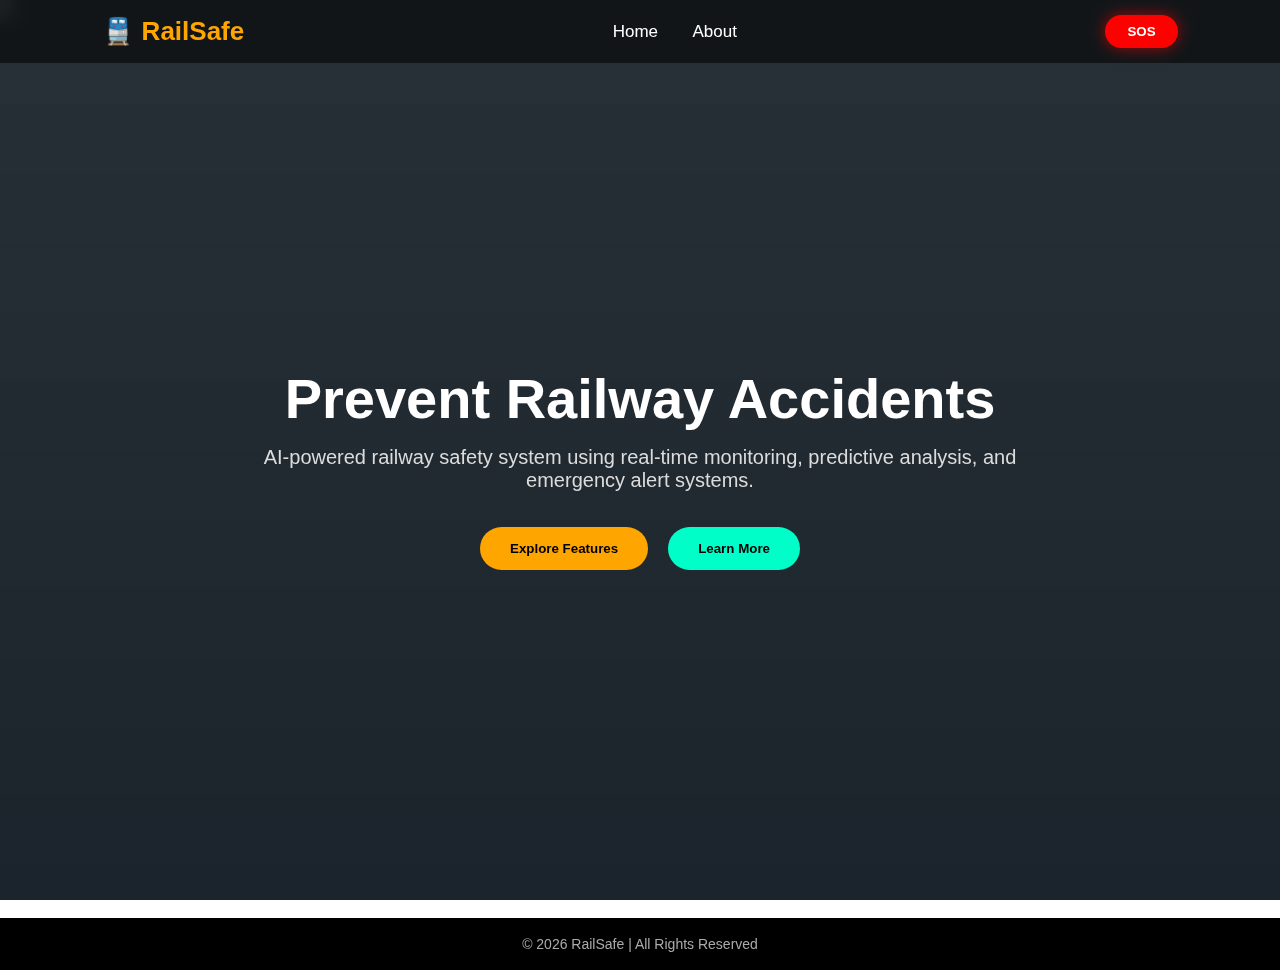
<file: templates/index.html>
<!DOCTYPE html>
<html lang="en">
<head>
  <meta charset="UTF-8">
  <meta name="viewport" content="width=device-width, initial-scale=1.0">
  <title>RailSafe – Railway Safety System</title>
  
  <link rel="stylesheet" href="../static/style.css">
</head>

<body>o

<header>
  <div class="logo">🚆 RailSafe</div>
  <nav>
    <a href="Railways safety.html">Home</a>
    <a href="about.html">About</a>
  </nav>
  <a href="sos.html"><button class="sos-btn">SOS</button></a>
</header>

<section class="hero">
  <h1>Prevent Railway Accidents</h1>
  <p>
    AI-powered railway safety system using real-time monitoring,
    predictive analysis, and emergency alert systems.
  </p>

  <div class="hero-buttons">
    <a href="features.html"><button class="start-btn">Explore Features</button></a>
    <button class="learn-btn">Learn More</button>
  </div>
</section>

<footer>
  © 2026 RailSafe | All Rights Reserved
</footer>

</body>
</html>
</file>
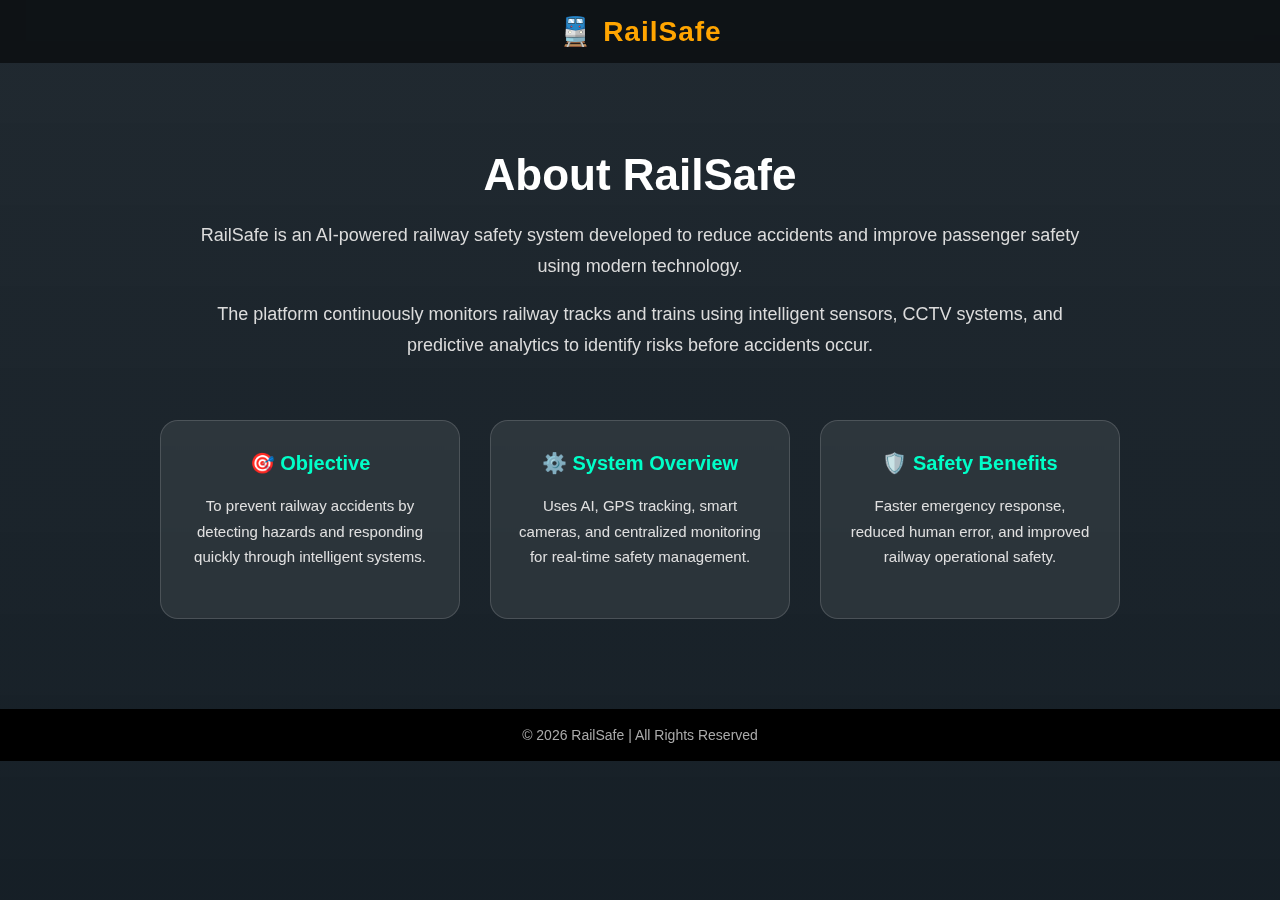
<file: about.html>
<!DOCTYPE html>
<html lang="en">
<head>
<meta charset="UTF-8">
<meta name="viewport" content="width=device-width, initial-scale=1.0">
<title>RailSafe | About</title>

<style>
*{
  margin:0;
  padding:0;
  box-sizing:border-box;
  font-family:"Segoe UI",sans-serif;
}

/* ===== BACKGROUND (TRAIN THEME) ===== */
body{
  min-height:100vh;
  color:#ffffff;
  background:url("https://images.unsplash.com/photo-1504384308090-c894fdcc538d")
             center/cover no-repeat fixed;
  position:relative;
}

/* Dark overlay */
body::before{
  content:"";
  position:fixed;
  inset:0;
  background:linear-gradient(
    rgba(2,12,20,0.88),
    rgba(2,12,20,0.92)
  );
  z-index:-1;
}

/* ===== HEADER (NO LINKS) ===== */
header{
  position:fixed;
  top:0;
  width:100%;
  padding:15px 8%;
  background:rgba(0,0,0,0.55);
  display:flex;
  justify-content:center;
  align-items:center;
  backdrop-filter:blur(10px);
  z-index:1000;
}

.logo{
  font-size:28px;
  font-weight:bold;
  color:orange;
  letter-spacing:1px;
}

/* ===== ABOUT CONTENT ===== */
.about-container{
  padding:150px 12% 90px;
  text-align:center;
}

.about-container h1{
  font-size:44px;
  margin-bottom:20px;
}

.about-container p{
  font-size:18px;
  color:#dcdcdc;
  max-width:900px;
  margin:18px auto;
  line-height:1.7;
}

/* ===== INFO CARDS ===== */
.about-grid{
  display:grid;
  grid-template-columns:repeat(auto-fit,minmax(260px,300px));
  gap:30px;
  justify-content:center;
  margin-top:60px;
}

.about-card{
  background:rgba(255,255,255,0.08);
  padding:30px 25px;
  border-radius:18px;
  border:1px solid rgba(255,255,255,0.15);
  backdrop-filter:blur(6px);
  transition:0.3s;
}

.about-card:hover{
  transform:translateY(-6px);
  background:rgba(0,255,200,0.12);
}

.about-card h3{
  color:#00ffc8;
  margin-bottom:12px;
  font-size:20px;
}

.about-card p{
  font-size:15px;
  color:#e0e0e0;
}

/* ===== FOOTER ===== */
footer{
  background:#000;
  text-align:center;
  padding:18px;
  font-size:14px;
  color:#aaa;
}
</style>
</head>

<body>

<header>
  <div class="logo">🚆 RailSafe</div>
</header>

<section class="about-container">
  <h1>About RailSafe</h1>

  <p>
    RailSafe is an AI-powered railway safety system developed to reduce
    accidents and improve passenger safety using modern technology.
  </p>

  <p>
    The platform continuously monitors railway tracks and trains using
    intelligent sensors, CCTV systems, and predictive analytics to
    identify risks before accidents occur.
  </p>

  <div class="about-grid">
    <div class="about-card">
      <h3>🎯 Objective</h3>
      <p>
        To prevent railway accidents by detecting hazards and responding
        quickly through intelligent systems.
      </p>
    </div>

    <div class="about-card">
      <h3>⚙️ System Overview</h3>
      <p>
        Uses AI, GPS tracking, smart cameras, and centralized monitoring
        for real-time safety management.
      </p>
    </div>

    <div class="about-card">
      <h3>🛡️ Safety Benefits</h3>
      <p>
        Faster emergency response, reduced human error, and improved
        railway operational safety.
      </p>
    </div>
  </div>
</section>

<footer>
  © 2026 RailSafe | All Rights Reserved
</footer>

</body>
</html>
</file>
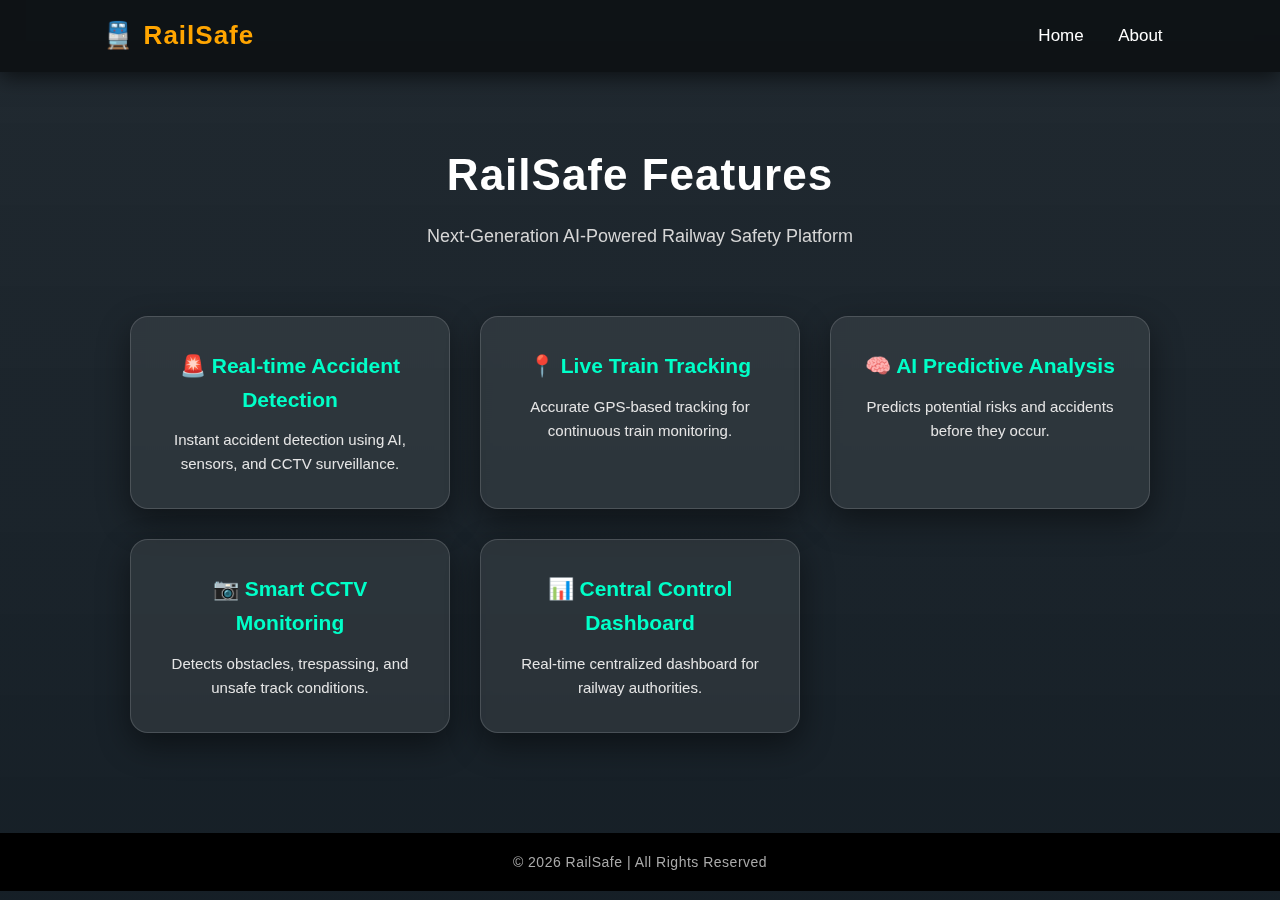
<file: features.html>
<!DOCTYPE html>
<html lang="en">
<head>
  <meta charset="UTF-8">
  <meta name="viewport" content="width=device-width, initial-scale=1.0">
  <title>RailSafe | Features</title>

  <style>
    * {
      margin: 0;
      padding: 0;
      box-sizing: border-box;
      font-family: "Segoe UI", sans-serif;
    }

    /* ===== BACKGROUND TRAIN THEME ===== */
    body {
      min-height: 100vh;
      color: #ffffff;
      line-height: 1.6;
      position: relative;
      background: url("https://images.unsplash.com/photo-1504384308090-c894fdcc538d")
                  center / cover no-repeat fixed;
    }

    body::before {
      content: "";
      position: fixed;
      inset: 0;
      background: linear-gradient(
        rgba(2, 12, 20, 0.88),
        rgba(2, 12, 20, 0.92)
      );
      z-index: -1;
    }

    /* ===== HEADER ===== */
    header {
      position: fixed;
      top: 0;
      width: 100%;
      padding: 15px 8%;
      background: rgba(0, 0, 0, 0.55);
      display: flex;
      justify-content: space-between;
      align-items: center;
      z-index: 1000;
      backdrop-filter: blur(10px);
      box-shadow: 0 5px 20px rgba(0,0,0,0.6);
    }

    .logo {
      font-size: 26px;
      font-weight: bold;
      color: orange;
      letter-spacing: 1px;
    }

    nav a {
      color: #fff;
      text-decoration: none;
      margin: 0 15px;
      font-size: 17px;
      position: relative;
    }

    nav a::after {
      content: "";
      position: absolute;
      width: 0;
      height: 2px;
      background: #00ffc8;
      left: 0;
      bottom: -5px;
      transition: 0.3s;
    }

    nav a:hover::after {
      width: 100%;
    }

    /* ===== MAIN ===== */
    main {
      padding-top: 140px;
    }

    .title {
      text-align: center;
      font-size: 44px;
      margin-bottom: 12px;
      letter-spacing: 1px;
    }

    .subtitle {
      text-align: center;
      color: #d6d6d6;
      margin-bottom: 65px;
      font-size: 18px;
    }

    /* ===== FEATURES GRID ===== */
    .features-grid {
      display: grid;
      grid-template-columns: repeat(auto-fit, minmax(260px, 320px));
      gap: 30px;
      padding: 0 10% 100px;
      justify-content: center;
    }

    .feature-card {
      background: rgba(255, 255, 255, 0.08);
      padding: 32px 26px;
      border-radius: 18px;
      border: 1px solid rgba(255, 255, 255, 0.15);
      text-decoration: none;
      color: #ffffff;
      text-align: center;
      transition: all 0.35s ease;
      box-shadow: 0 12px 32px rgba(0,0,0,0.45);
      backdrop-filter: blur(6px);
    }

    .feature-card:hover {
      transform: translateY(-12px) scale(1.03);
      background: rgba(0, 255, 200, 0.14);
      box-shadow: 0 22px 45px rgba(0,255,200,0.3);
    }

    .feature-card h3 {
      color: #00ffc8;
      margin-bottom: 12px;
      font-size: 21px;
    }

    .feature-card p {
      font-size: 15px;
      color: #e5e5e5;
    }

    /* ===== FOOTER ===== */
    footer {
      text-align: center;
      padding: 18px;
      background: #000;
      color: #aaa;
      font-size: 14px;
      letter-spacing: 0.5px;
    }
  </style>
</head>

<body>

<header>
  <div class="logo">🚆 RailSafe</div>
  <nav>
    <a href="Railways safety.html">Home</a>
    <a href="Railways safety.html#about">About</a>
  </nav>
</header>

<main>
  <h1 class="title">RailSafe Features</h1>
  <p class="subtitle">Next-Generation AI-Powered Railway Safety Platform</p>

  <section class="features-grid">

    <a href="app.py"  class="feature-card">
      <h3>🚨 Real-time Accident Detection</h3>
      <p>Instant accident detection using AI, sensors, and CCTV surveillance.</p>
    </a>

    <a href="map.html" class="feature-card">
      <h3>📍 Live Train Tracking</h3>
      <p>Accurate GPS-based tracking for continuous train monitoring.</p>
    </a>

    <article class="feature-card">
      <h3>🧠 AI Predictive Analysis</h3>
      <p>Predicts potential risks and accidents before they occur.</p>
    </article>

    <article class="feature-card">
      <h3>📷 Smart CCTV Monitoring</h3>
      <p>Detects obstacles, trespassing, and unsafe track conditions.</p>
    </article>

    <article class="feature-card">
      <h3>📊 Central Control Dashboard</h3>
      <p>Real-time centralized dashboard for railway authorities.</p>
    </article>

  </section>
</main>

<footer>
  © 2026 RailSafe | All Rights Reserved
</footer>

</body>
</html>
</file>
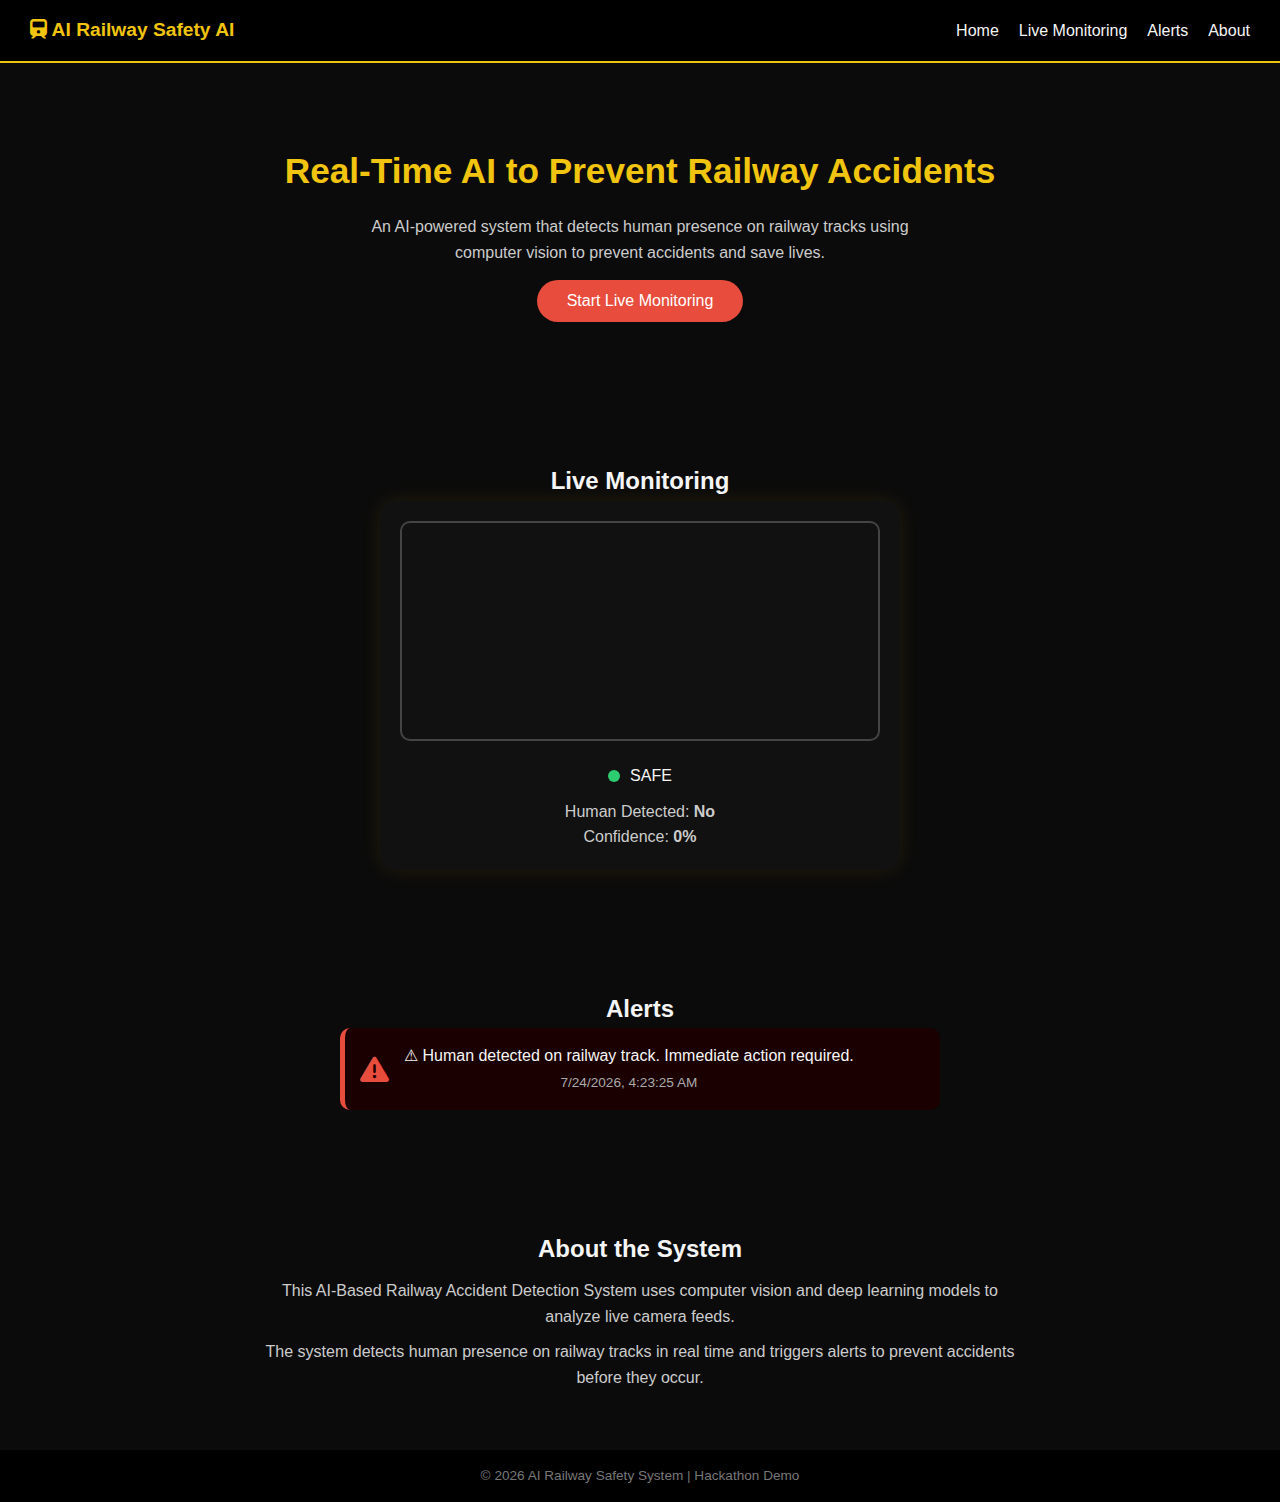
<file: homepage.html>
<!DOCTYPE html><html lang="en">
<head>
  <meta charset="UTF-8">
  <meta name="viewport" content="width=device-width, initial-scale=1.0"/>
  <title>AI Railway Safety AI</title>   <link rel="stylesheet" href="https://cdnjs.cloudflare.com/ajax/libs/font-awesome/6.5.1/css/all.min.css"/>  <style>
    
    *{margin:0;padding:0;box-sizing:border-box;font-family:"Segoe UI",sans-serif;}
    body{background:#0b0b0b;color:#f5f5f5;line-height:1.6;}

   
    .navbar{display:flex;justify-content:space-between;align-items:center;padding:15px 30px;background:#000;border-bottom:2px solid #f1c40f;}
    .logo{font-size:1.2rem;font-weight:bold;color:#f1c40f;}
    .nav-links{list-style:none;display:flex;gap:20px;}
    .nav-links a{text-decoration:none;color:#f5f5f5;transition:0.3s;}
    .nav-links a:hover{color:#f1c40f;}

   
    .hero{padding:80px 20px;text-align:center;}
    .hero h1{font-size:2.2rem;color:#f1c40f;}
    .hero p{max-width:600px;margin:15px auto;color:#ccc;}
    .cta-btn{padding:12px 30px;background:#e74c3c;border:none;border-radius:30px;color:#fff;font-size:1rem;cursor:pointer;transition:0.3s;}
    .cta-btn:hover{background:#c0392b;transform:scale(1.05);}

   
    .monitoring{padding:60px 20px;text-align:center;}
    .monitor-card{background:#111;border-radius:15px;padding:20px;max-width:520px;margin:auto;box-shadow:0 0 20px rgba(241,196,15,0.1);}

    video{width:100%;height:220px;border-radius:10px;object-fit:cover;border:2px solid #444;margin-bottom:15px;}

    .status{display:flex;justify-content:center;align-items:center;gap:10px;margin-bottom:10px;}
    .status-dot{width:12px;height:12px;border-radius:50%;}
    .safe{background:#2ecc71;}
    .danger{background:#e74c3c;}

    .detection-info p{color:#ccc;}

   
    .alerts{padding:60px 20px;text-align:center;}
    .alert-card{background:#1a0000;border-left:5px solid #e74c3c;border-radius:10px;padding:15px;max-width:600px;margin:auto;display:flex;gap:15px;align-items:center;animation:pulse 1.5s infinite;}
    .alert-card i{color:#e74c3c;font-size:1.8rem;}
    .alert-time{font-size:0.85rem;color:#aaa;}

   
    .about{padding:60px 20px;max-width:800px;margin:auto;text-align:center;}
    .about p{color:#ccc;margin-top:10px;}

    
    footer{padding:15px;background:#000;text-align:center;font-size:0.85rem;color:#777;}

  
    @keyframes pulse{0%{box-shadow:0 0 5px rgba(231,76,60,0.4);}50%{box-shadow:0 0 15px rgba(231,76,60,0.8);}100%{box-shadow:0 0 5px rgba(231,76,60,0.4);}}

   
    @media(max-width:768px){.nav-links{display:none;} .hero h1{font-size:1.7rem;}}
    @media(max-width:480px){.cta-btn{width:100%;} video{height:180px;}}
  </style></head>
<body>   <nav class="navbar">
    <div class="logo"><i class="fa-solid fa-train"></i> AI Railway Safety AI</div>
    <ul class="nav-links">
      <li><a href="#home">Home</a></li>
      <li><a href="#monitoring">Live Monitoring</a></li>
      <li><a href="#alerts">Alerts</a></li>
      <li><a href="#about">About</a></li>
    </ul>
  </nav>  <section class="hero" id="home">
    <h1>Real-Time AI to Prevent Railway Accidents</h1>
    <p>An AI-powered system that detects human presence on railway tracks using computer vision to prevent accidents and save lives.</p>
    <button class="cta-btn" onclick="scrollToMonitoring()">Start Live Monitoring</button>
  </section>   <section class="monitoring" id="monitoring">
    <h2>Live Monitoring</h2>
    <div class="monitor-card">
      <video id="camera" autoplay muted></video><div class="status">
    <span class="status-dot safe" id="statusDot"></span>
    <span class="status-text" id="statusText">SAFE</span>
  </div>

  <div class="detection-info">
    <p>Human Detected: <strong id="humanDetected">No</strong></p>
    <p>Confidence: <strong id="confidence">0%</strong></p>
  </div>
</div>

  </section>    <section class="alerts" id="alerts">
    <h2>Alerts</h2>
    <div class="alert-card">
      <i class="fa-solid fa-triangle-exclamation"></i>
      <div class="alert-content">
        <p class="alert-msg">⚠ Human detected on railway track. Immediate action required.</p>
        <span class="alert-time" id="alertTime"></span>
      </div>
    </div>
  </section>    <section class="about" id="about">
    <h2>About the System</h2>
    <p>This AI-Based Railway Accident Detection System uses computer vision and deep learning models to analyze live camera feeds.</p>
    <p>The system detects human presence on railway tracks in real time and triggers alerts to prevent accidents before they occur.</p>
  </section>    <footer>
    <p>© 2026 AI Railway Safety System | Hackathon Demo</p>
  </footer>  <audio id="alarm" src="https://actions.google.com/sounds/v1/alarms/alarm_clock.ogg"></audio>

  <script>
    function scrollToMonitoring(){document.getElementById("monitoring").scrollIntoView({behavior:"smooth"});}

   
    const video = document.getElementById("camera");
    navigator.mediaDevices.getUserMedia({video:true}).then(stream=>{video.srcObject=stream;}).catch(()=>{console.log("Camera blocked");});

    
    const humanDetectedEl=document.getElementById("humanDetected");
    const confidenceEl=document.getElementById("confidence");
    const statusDot=document.getElementById("statusDot");
    const statusText=document.getElementById("statusText");
    const alertTime=document.getElementById("alertTime");
    const alarm=document.getElementById("alarm");

    alertTime.textContent=new Date().toLocaleString();

   
    function simulateAIDetection(){
      const detected=Math.random()>0.6;
      const confidence=Math.floor(Math.random()*20)+80;

      if(detected){
        humanDetectedEl.textContent="Yes";
        confidenceEl.textContent=confidence+"%";
        statusDot.classList.remove("safe");
        statusDot.classList.add("danger");
        statusText.textContent="DANGER DETECTED";
        alarm.play();
      }else{
        humanDetectedEl.textContent="No";
        confidenceEl.textContent="0%";
        statusDot.classList.remove("danger");
        statusDot.classList.add("safe");
        statusText.textContent="SAFE";
      }
    }

    setInterval(simulateAIDetection,5000);
  </script></body>
</html>
</file>
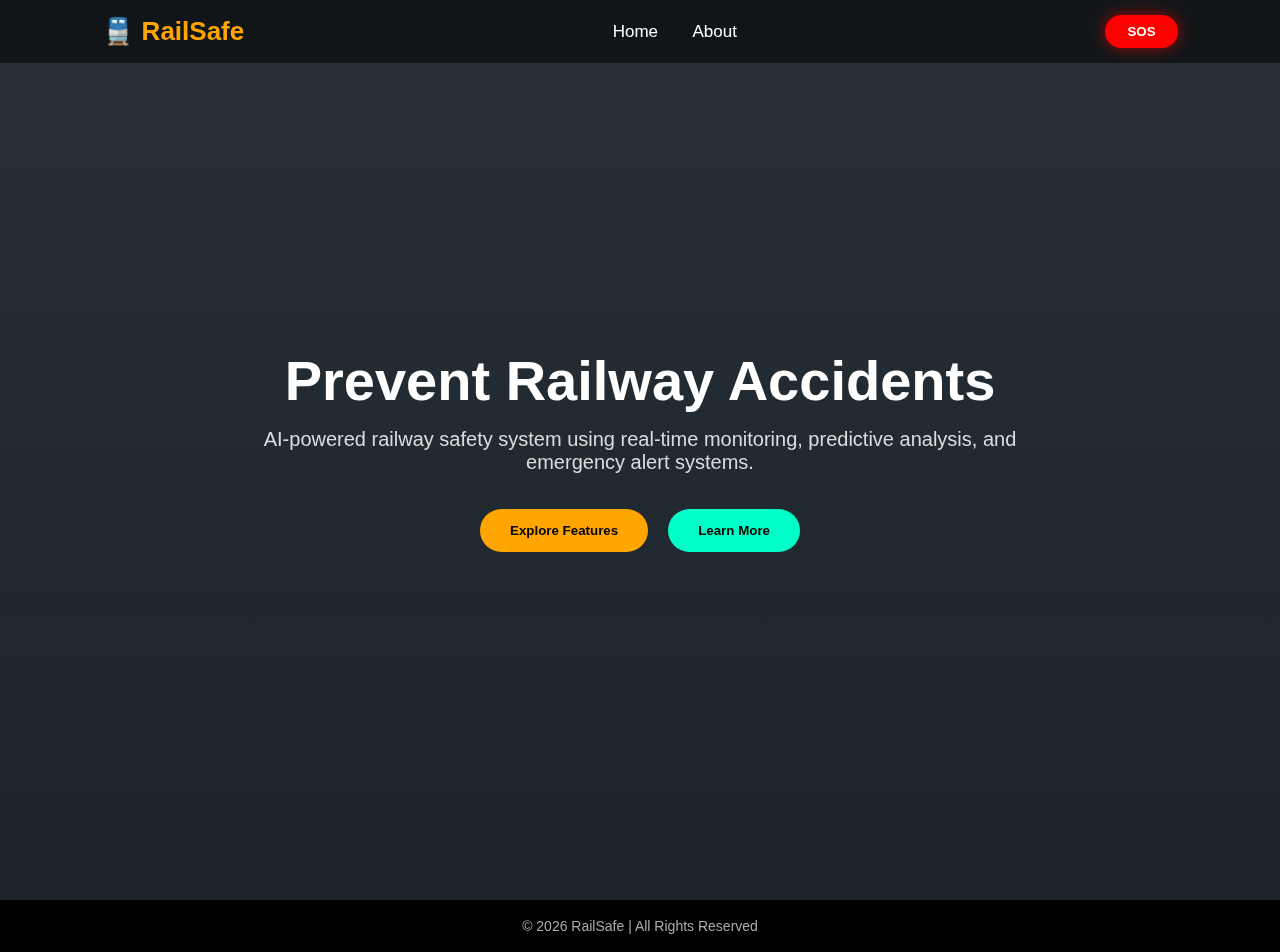
<file: Railways safety.html>
<!DOCTYPE html>
<html lang="en">
<head>
  <meta charset="UTF-8">
  <meta name="viewport" content="width=device-width, initial-scale=1.0">
  <title>RailSafe – Railway Safety System</title>

  <style>
    * {
      margin: 0;
      padding: 0;
      box-sizing: border-box;
      font-family: "Segoe UI", sans-serif;
    }

    html {
      scroll-behavior: smooth;
    }

    body {
      min-height: 100vh;
      color: #ffffff;
      background: url("https://images.unsplash.com/photo-1504384308090-c894fdcc538d")
                  center/cover no-repeat fixed;
      position: relative;
    }

    body::before {
      content: "";
      position: fixed;
      inset: 0;
      background: linear-gradient(
        rgba(2, 12, 20, 0.85),
        rgba(2, 12, 20, 0.9)
      );
      z-index: -1;
    }

    /* ===== HEADER ===== */
    header {
      position: fixed;
      top: 0;
      width: 100%;
      padding: 15px 8%;
      background: rgba(0, 0, 0, 0.55);
      display: flex;
      align-items: center;
      justify-content: space-between;
      backdrop-filter: blur(10px);
      z-index: 1000;
    }

    .logo {
      font-size: 26px;
      font-weight: bold;
      color: orange;
    }

    nav a {
      color: #fff;
      text-decoration: none;
      margin: 0 15px;
      font-size: 17px;
      position: relative;
    }

    nav a::after {
      content: "";
      position: absolute;
      width: 0;
      height: 2px;
      background: #00ffc8;
      left: 0;
      bottom: -5px;
      transition: 0.3s;
    }

    nav a:hover::after {
      width: 100%;
    }

    .sos-btn {
      background: red;
      color: white;
      padding: 9px 22px;
      border-radius: 25px;
      border: none;
      font-weight: bold;
      cursor: pointer;
      box-shadow: 0 0 15px rgba(255,0,0,0.6);
    }

    /* ===== HERO ===== */
    .hero {
      min-height: 100vh;
      display: flex;
      flex-direction: column;
      align-items: center;
      justify-content: center;
      text-align: center;
      padding: 0 12%;
    }

    .hero h1 {
      font-size: 56px;
      margin-bottom: 15px;
    }

    .hero p {
      font-size: 20px;
      color: #dcdcdc;
      max-width: 850px;
      margin-bottom: 35px;
    }

    .hero-buttons {
      display: flex;
      gap: 20px;
      flex-wrap: wrap;
      justify-content: center;
    }

    .hero-buttons button {
      padding: 14px 30px;
      border-radius: 30px;
      border: none;
      font-weight: bold;
      cursor: pointer;
    }

    .start-btn {
      background: orange;
    }

    .learn-btn {
      background: #00ffc8;
    }

    /* ===== FOOTER ===== */
    footer {
      padding: 18px;
      text-align: center;
      background: #000;
      font-size: 14px;
      color: #aaa;
    }
  </style>
</head>

<body>

<header>
  <div class="logo">🚆 RailSafe</div>
  <nav>
    <a href="Railways safety.html">Home</a>
    
    <a href="about.html">About</a>
  </nav>
  <a href="sos.html"><button class="sos-btn">SOS</button></a>
</header>

<section class="hero">
  <h1>Prevent Railway Accidents</h1>
  <p>
    AI-powered railway safety system using real-time monitoring,
    predictive analysis, and emergency alert systems.
  </p>

  <div class="hero-buttons">
    <a href="features.html"><button class="start-btn">Explore Features</button></a>
    <button class="learn-btn">Learn More</button>
  </div>
</section>

<footer>
  © 2026 RailSafe | All Rights Reserved
</footer>

</body>
</html>
</file>
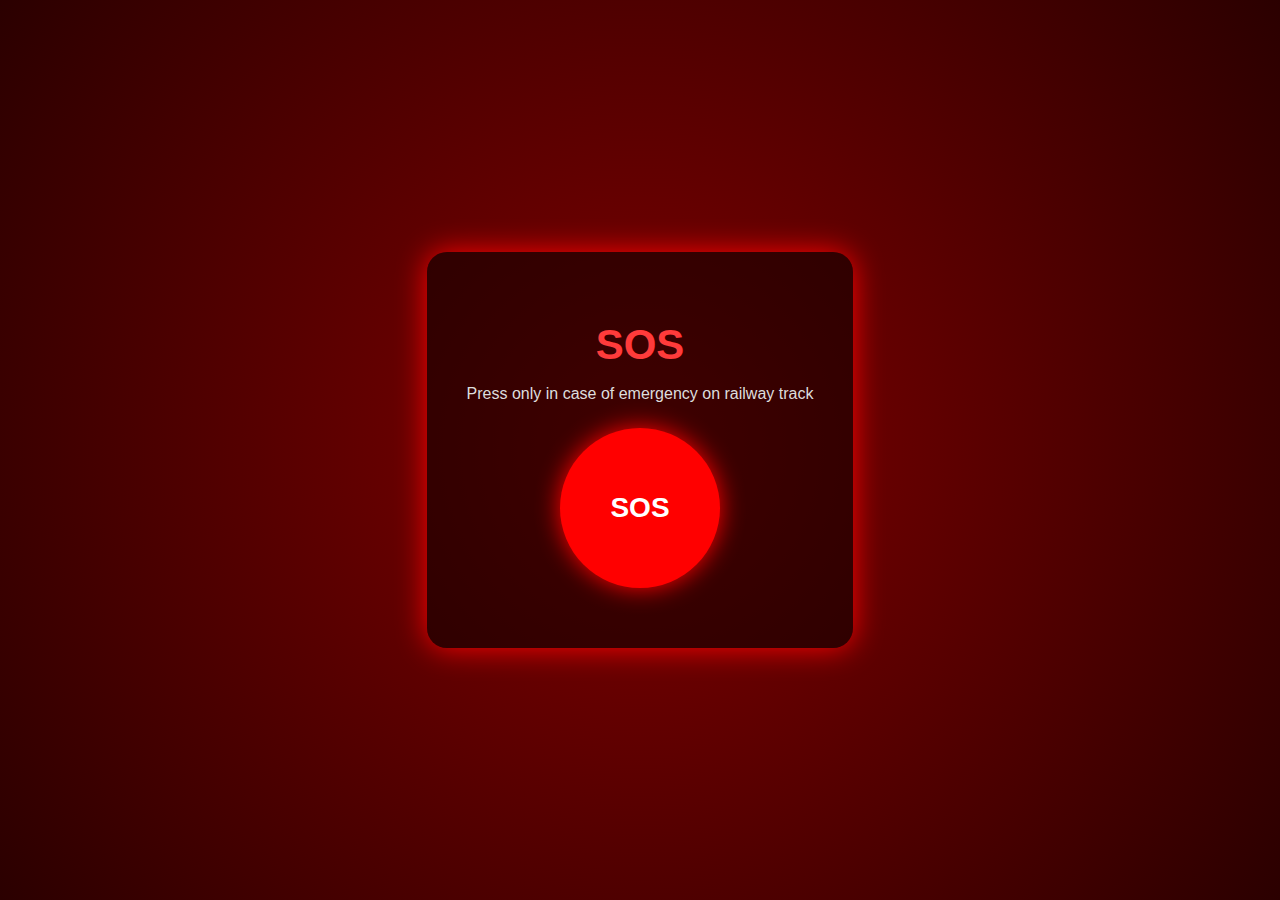
<file: sos.html>
<!DOCTYPE html>
<html lang="en">
<head>
  <meta charset="UTF-8">
  <meta name="viewport" content="width=device-width, initial-scale=1.0">
  <title>SOS Emergency</title>

  <style>
    body {
      margin: 0;
      font-family: Arial, sans-serif;
      background: radial-gradient(circle, #7f0000, #2b0000);
      color: white;
      height: 100vh;
      display: flex;
      align-items: center;
      justify-content: center;
    }

    .sos-box {
      background: rgba(0,0,0,0.5);
      padding: 40px;
      border-radius: 20px;
      text-align: center;
      box-shadow: 0 0 30px red;
      max-width: 350px;
    }

    .sos-box h1 {
      font-size: 42px;
      margin-bottom: 10px;
      color: #ff3b3b;
    }

    .sos-box p {
      font-size: 16px;
      margin-bottom: 25px;
      color: #ddd;
    }

    .sos-btn {
      width: 160px;
      height: 160px;
      border-radius: 50%;
      border: none;
      background: red;
      color: white;
      font-size: 28px;
      font-weight: bold;
      cursor: pointer;
      box-shadow: 0 0 25px red;
      animation: pulse 1.5s infinite;
    }

    @keyframes pulse {
      0% { box-shadow: 0 0 10px red; }
      50% { box-shadow: 0 0 35px red; }
      100% { box-shadow: 0 0 10px red; }
    }

    .status {
      margin-top: 20px;
      font-size: 15px;
      color: #aaffaa;
    }
  </style>
</head>

<body>

<div class="sos-box">
  <h1>SOS</h1>
  <p>Press only in case of emergency on railway track</p>

  <button class="sos-btn" onclick="sendSOS()">SOS</button>

  <div class="status" id="statusText"></div>
</div>

<script>
  function sendSOS() {
    document.getElementById("statusText").innerText =
      "🚨 Emergency alert sent to Control Room!";

    // Get live location
    if (navigator.geolocation) {
      navigator.geolocation.getCurrentPosition(position => {
        console.log("SOS LOCATION:");
        console.log("Latitude:", position.coords.latitude);
        console.log("Longitude:", position.coords.longitude);
      });
    }
  }
</script>

</body>
</html>
</file>
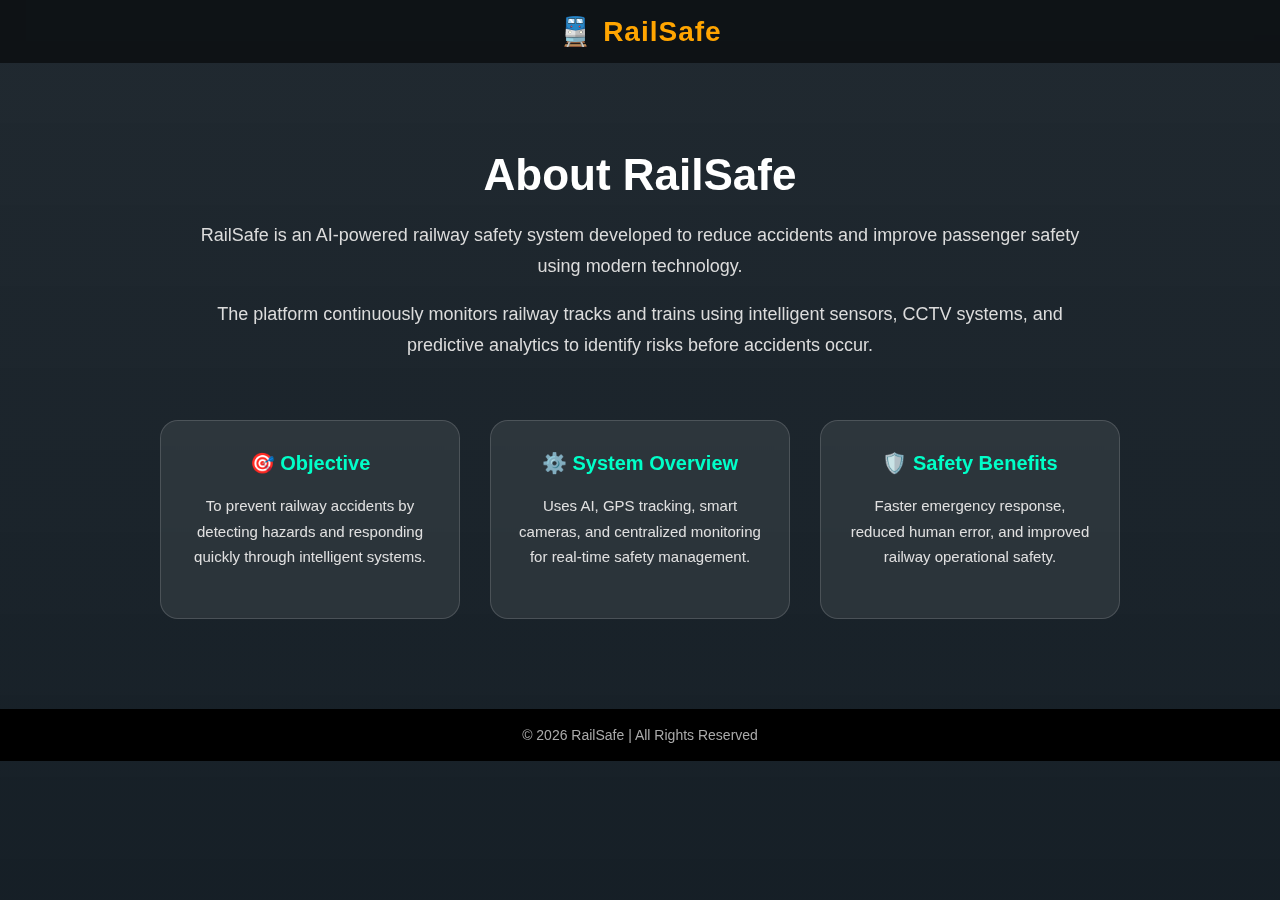
<file: templates/about.html>
<!DOCTYPE html>
<html lang="en">
<head>
<meta charset="UTF-8">
<meta name="viewport" content="width=device-width, initial-scale=1.0">
<title>RailSafe | About</title>

<!-- Link to external CSS -->
<link rel="stylesheet" href="../static/about.css">
</head>

<body>

<header>
  <div class="logo">🚆 RailSafe</div>
</header>

<section class="about-container">
  <h1>About RailSafe</h1>

  <p>
    RailSafe is an AI-powered railway safety system developed to reduce
    accidents and improve passenger safety using modern technology.
  </p>

  <p>
    The platform continuously monitors railway tracks and trains using
    intelligent sensors, CCTV systems, and predictive analytics to
    identify risks before accidents occur.
  </p>

  <div class="about-grid">
    <div class="about-card">
      <h3>🎯 Objective</h3>
      <p>
        To prevent railway accidents by detecting hazards and responding
        quickly through intelligent systems.
      </p>
    </div>

    <div class="about-card">
      <h3>⚙️ System Overview</h3>
      <p>
        Uses AI, GPS tracking, smart cameras, and centralized monitoring
        for real-time safety management.
      </p>
    </div>

    <div class="about-card">
      <h3>🛡️ Safety Benefits</h3>
      <p>
        Faster emergency response, reduced human error, and improved
        railway operational safety.
      </p>
    </div>
  </div>
</section>

<footer>
  © 2026 RailSafe | All Rights Reserved
</footer>

</body>
</html>
</file>
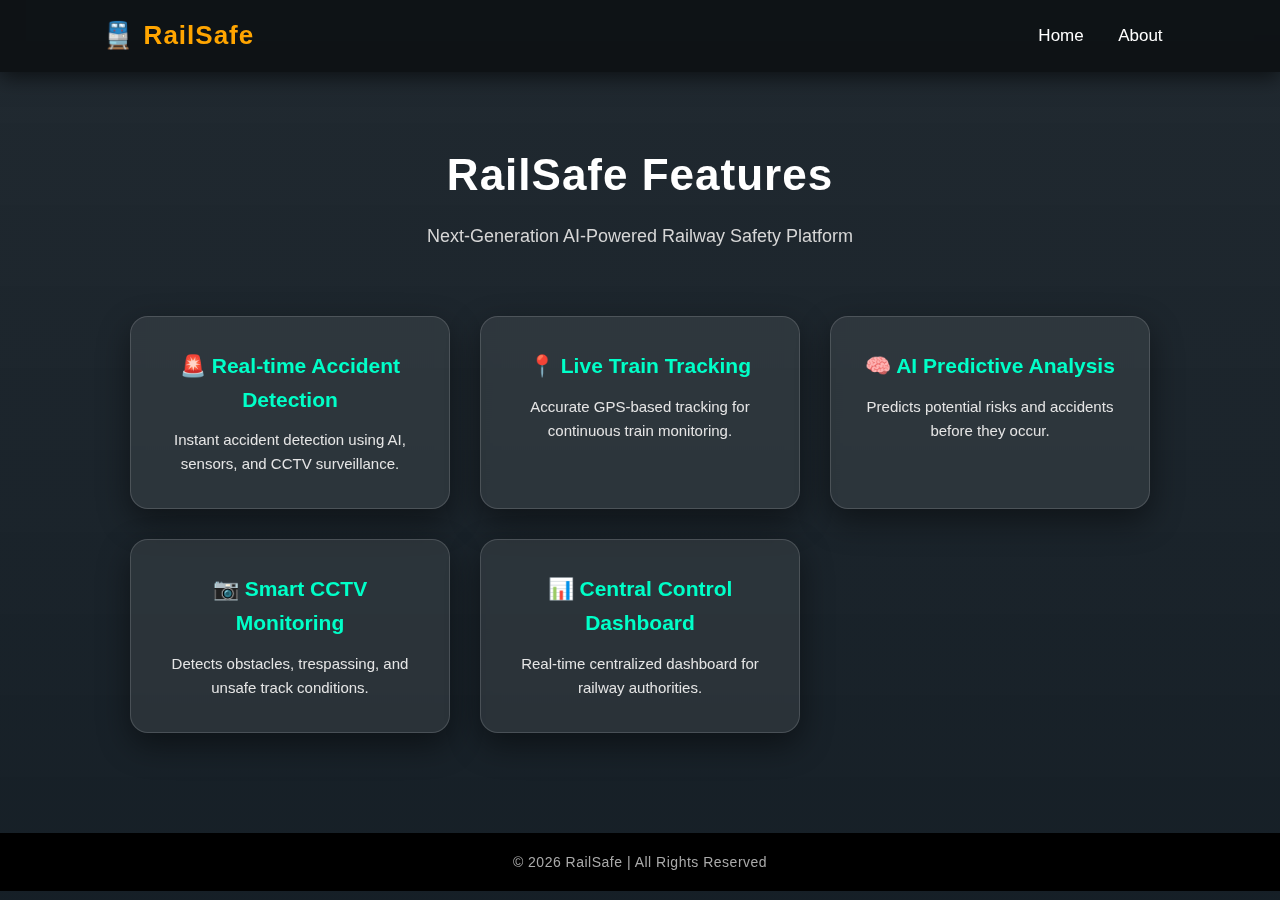
<file: templates/features.html>
<!DOCTYPE html>
<html lang="en">
<head>
  <meta charset="UTF-8">
  <meta name="viewport" content="width=device-width, initial-scale=1.0">
  <title>RailSafe | Features</title>
  <!-- Link to external CSS -->
  <link rel="stylesheet" href="../static/features style.css">
</head>

<body>

<header>
  <div class="logo">🚆 RailSafe</div>
  <nav>
    <a href="Railways safety.html">Home</a>
    <a href=" about.html#about">About</a>
  </nav>
</header>

<main>
  <h1 class="title">RailSafe Features</h1>
  <p class="subtitle">Next-Generation AI-Powered Railway Safety Platform</p>

  <section class="features-grid">

    <a href="app.py" class="feature-card">
      <h3>🚨 Real-time Accident Detection</h3>
      <p>Instant accident detection using AI, sensors, and CCTV surveillance.</p>
    </a>

    <a href="map.html" class="feature-card">
      <h3>📍 Live Train Tracking</h3>
      <p>Accurate GPS-based tracking for continuous train monitoring.</p>
    </a>

    <article class="feature-card">
      <h3>🧠 AI Predictive Analysis</h3>
      <p>Predicts potential risks and accidents before they occur.</p>
    </article>

    <article class="feature-card">
      <h3>📷 Smart CCTV Monitoring</h3>
      <p>Detects obstacles, trespassing, and unsafe track conditions.</p>
    </article>

    <article class="feature-card">
      <h3>📊 Central Control Dashboard</h3>
      <p>Real-time centralized dashboard for railway authorities.</p>
    </article>

  </section>
</main>

<footer>
  © 2026 RailSafe | All Rights Reserved
</footer>

</body>
</html>
</file>
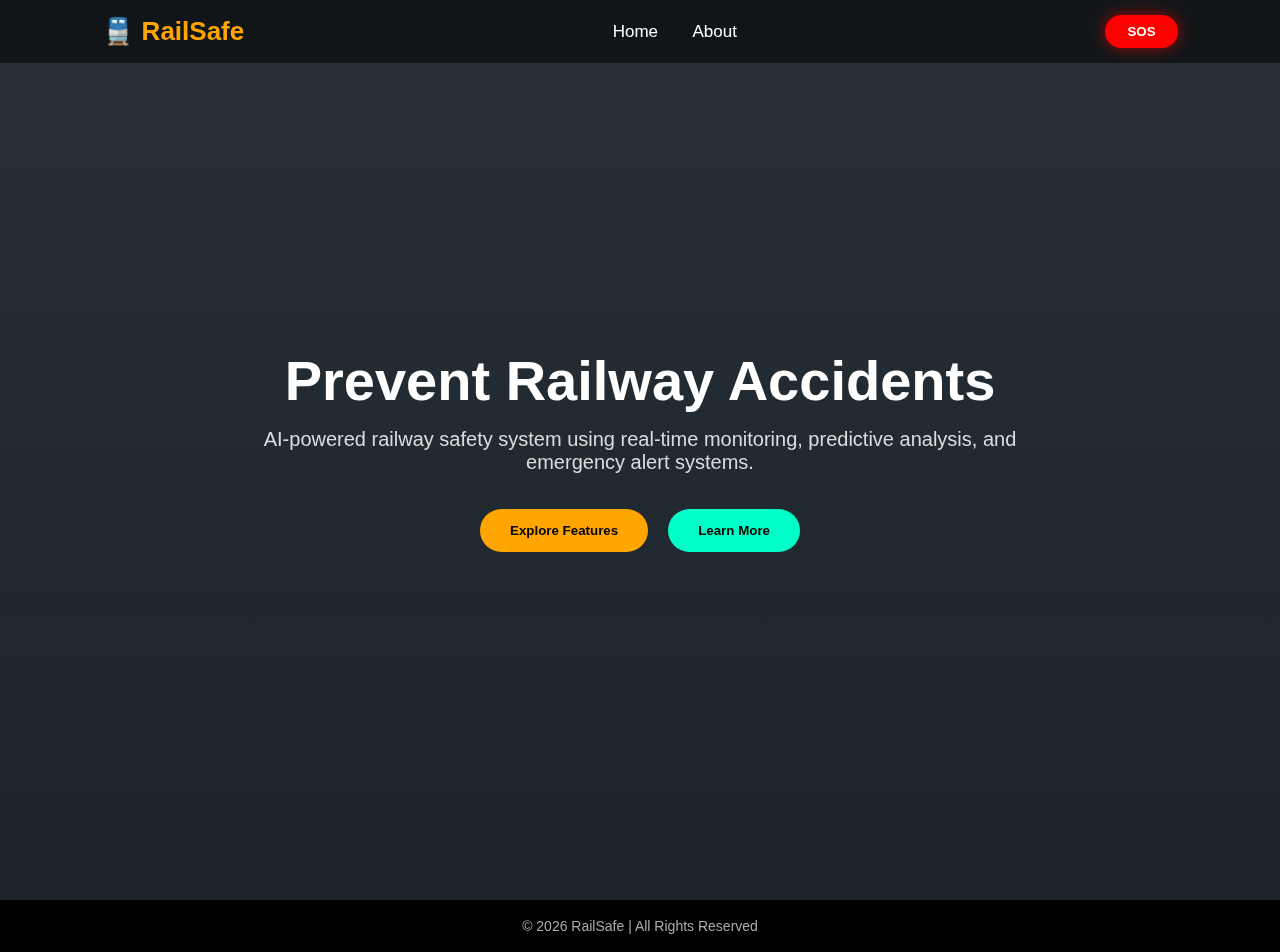
<file: templates/Railways safety.html>
<!DOCTYPE html>
<html lang="en">
<head>
  <meta charset="UTF-8">
  <meta name="viewport" content="width=device-width, initial-scale=1.0">
  <title>RailSafe – Railway Safety System</title>

  <style>
    * {
      margin: 0;
      padding: 0;
      box-sizing: border-box;
      font-family: "Segoe UI", sans-serif;
    }

    html {
      scroll-behavior: smooth;
    }

    body {
      min-height: 100vh;
      color: #ffffff;
      background: url("https://images.unsplash.com/photo-1504384308090-c894fdcc538d")
        center / cover no-repeat fixed;
      position: relative;
    }

    body::before {
      content: "";
      position: fixed;
      inset: 0;
      background: linear-gradient(
        rgba(2, 12, 20, 0.85),
        rgba(2, 12, 20, 0.9)
      );
      z-index: -1;
    }

    /* ===== HEADER ===== */
    header {
      position: fixed;
      top: 0;
      width: 100%;
      padding: 15px 8%;
      background: rgba(0, 0, 0, 0.55);
      display: flex;
      align-items: center;
      justify-content: space-between;
      backdrop-filter: blur(10px);
      z-index: 1000;
    }

    .logo {
      font-size: 26px;
      font-weight: bold;
      color: orange;
    }

    nav a {
      color: #fff;
      text-decoration: none;
      margin: 0 15px;
      font-size: 17px;
      position: relative;
    }

    nav a::after {
      content: "";
      position: absolute;
      width: 0;
      height: 2px;
      background: #00ffc8;
      left: 0;
      bottom: -5px;
      transition: 0.3s;
    }

    nav a:hover::after {
      width: 100%;
    }

    .sos-btn {
      background: red;
      color: white;
      padding: 9px 22px;
      border-radius: 25px;
      border: none;
      font-weight: bold;
      cursor: pointer;
      box-shadow: 0 0 15px rgba(255, 0, 0, 0.6);
    }

    /* ===== HERO ===== */
    .hero {
      min-height: 100vh;
      display: flex;
      flex-direction: column;
      align-items: center;
      justify-content: center;
      text-align: center;
      padding: 0 12%;
    }

    .hero h1 {
      font-size: 56px;
      margin-bottom: 15px;
    }

    .hero p {
      font-size: 20px;
      color: #dcdcdc;
      max-width: 850px;
      margin-bottom: 35px;
    }

    .hero-buttons {
      display: flex;
      gap: 20px;
      flex-wrap: wrap;
      justify-content: center;
    }

    .hero-buttons a button {
      padding: 14px 30px;
      border-radius: 30px;
      border: none;
      font-weight: bold;
      cursor: pointer;
    }

    .start-btn {
      background: orange;
    }

    .learn-btn {
      background: #00ffc8;
    }

    /* ===== FOOTER ===== */
    footer {
      padding: 18px;
      text-align: center;
      background: #000;
      font-size: 14px;
      color: #aaa;
    }
  </style>
</head>

<body>

<header>
  <div class="logo">🚆 RailSafe</div>

  <nav>
    <a href="Railways safety.html">Home</a>
    <a href="about.html">About</a>
  </nav>

  <a href="sos.html">
    <button class="sos-btn">SOS</button>
  </a>
</header>

<section class="hero">
  <h1>Prevent Railway Accidents</h1>
  <p>
    AI-powered railway safety system using real-time monitoring,
    predictive analysis, and emergency alert systems.
  </p>

  <div class="hero-buttons">
    <a href="features.html">
      <button class="start-btn">Explore Features</button>
    </a>
    <a href="#">
      <button class="learn-btn">Learn More</button>
    </a>
  </div>
</section>

<footer>
  © 2026 RailSafe | All Rights Reserved
</footer>

</body>
</html>
</file>
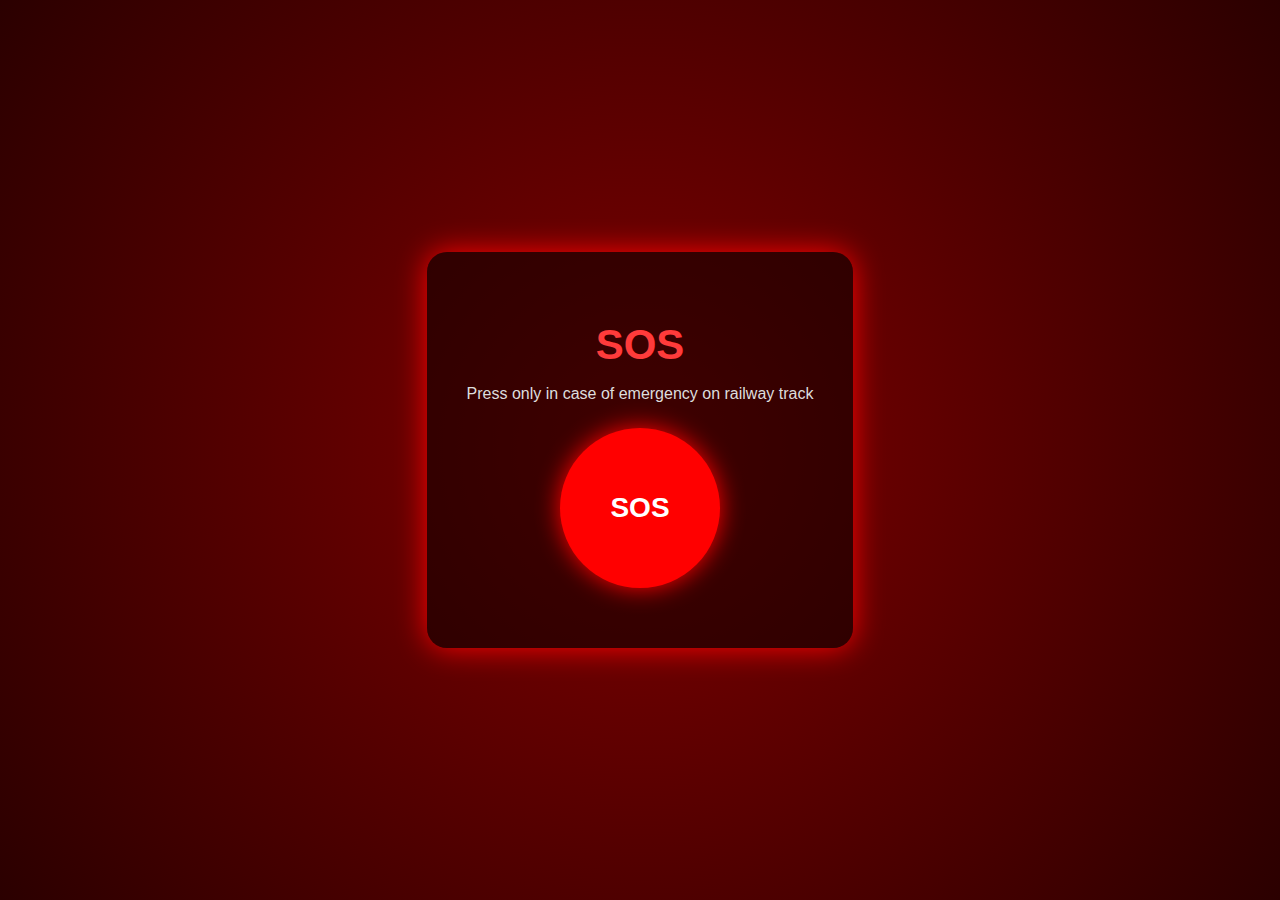
<file: templates/sos.html>
<!DOCTYPE html>
<html lang="en">
<head>
  <meta charset="UTF-8">
  <meta name="viewport" content="width=device-width, initial-scale=1.0">
  <title>SOS Emergency</title>

  <!-- External CSS -->
  <link rel="stylesheet" href="../static/sos.css">
</head>

<body>

<div class="sos-box">
  <h1>SOS</h1>
  <p>Press only in case of emergency on railway track</p>

  <button class="sos-btn" onclick="sendSOS()">SOS</button>

  <div class="status" id="statusText"></div>
</div>

<script>
  function sendSOS() {
    document.getElementById("statusText").innerText =
      "🚨 Emergency alert sent to Control Room!";

    // Get live location
    if (navigator.geolocation) {
      navigator.geolocation.getCurrentPosition(position => {
        console.log("SOS LOCATION:");
        console.log("Latitude:", position.coords.latitude);
        console.log("Longitude:", position.coords.longitude);
      });
    }
  }
</script>

</body>
</html>
</file>
<file: static/style.css>
* {
  margin: 0;
  padding: 0;
  box-sizing: border-box;
  font-family: "Segoe UI", sans-serif;
}

html {
  scroll-behavior: smooth;
}

body {
  min-height: 100vh;
  color: #ffffff;
  background: url("https://images.unsplash.com/photo-1504384308090-c894fdcc538d")
              center/cover no-repeat fixed;
  position: relative;
}

body::before {
  content: "";
  position: fixed;
  inset: 0;
  background: linear-gradient(
    rgba(2, 12, 20, 0.85),
    rgba(2, 12, 20, 0.9)
  );
  z-index: -1;
}

/* ===== HEADER ===== */
header {
  position: fixed;
  top: 0;
  width: 100%;
  padding: 15px 8%;
  background: rgba(0, 0, 0, 0.55);
  display: flex;
  align-items: center;
  justify-content: space-between;
  backdrop-filter: blur(10px);
  z-index: 1000;
}

.logo {
  font-size: 26px;
  font-weight: bold;
  color: orange;
}

nav a {
  color: #fff;
  text-decoration: none;
  margin: 0 15px;
  font-size: 17px;
  position: relative;
}

nav a::after {
  content: "";
  position: absolute;
  width: 0;
  height: 2px;
  background: #00ffc8;
  left: 0;
  bottom: -5px;
  transition: 0.3s;
}

nav a:hover::after {
  width: 100%;
}

.sos-btn {
  background: red;
  color: white;
  padding: 9px 22px;
  border-radius: 25px;
  border: none;
  font-weight: bold;
  cursor: pointer;
  box-shadow: 0 0 15px rgba(255,0,0,0.6);
}

/* ===== HERO ===== */
.hero {
  min-height: 100vh;
  display: flex;
  flex-direction: column;
  align-items: center;
  justify-content: center;
  text-align: center;
  padding: 0 12%;
}

.hero h1 {
  font-size: 56px;
  margin-bottom: 15px;
}

.hero p {
  font-size: 20px;
  color: #dcdcdc;
  max-width: 850px;
  margin-bottom: 35px;
}

.hero-buttons {
  display: flex;
  gap: 20px;
  flex-wrap: wrap;
  justify-content: center;
}

.hero-buttons button {
  padding: 14px 30px;
  border-radius: 30px;
  border: none;
  font-weight: bold;
  cursor: pointer;
}

.start-btn {
  background: orange;
}

.learn-btn {
  background: #00ffc8;
}

/* ===== FOOTER ===== */
footer {
  padding: 18px;
  text-align: center;
  background: #000;
  font-size: 14px;
  color: #aaa;
}
</file>
<file: static/about.css>
*{
  margin:0;
  padding:0;
  box-sizing:border-box;
  font-family:"Segoe UI",sans-serif;
}

/* ===== BACKGROUND (TRAIN THEME) ===== */
body{
  min-height:100vh;
  color:#ffffff;
  background:url("https://images.unsplash.com/photo-1504384308090-c894fdcc538d")
             center/cover no-repeat fixed;
  position:relative;
}

/* Dark overlay */
body::before{
  content:"";
  position:fixed;
  inset:0;
  background:linear-gradient(
    rgba(2,12,20,0.88),
    rgba(2,12,20,0.92)
  );
  z-index:-1;
}

/* ===== HEADER (NO LINKS) ===== */
header{
  position:fixed;
  top:0;
  width:100%;
  padding:15px 8%;
  background:rgba(0,0,0,0.55);
  display:flex;
  justify-content:center;
  align-items:center;
  backdrop-filter:blur(10px);
  z-index:1000;
}

.logo{
  font-size:28px;
  font-weight:bold;
  color:orange;
  letter-spacing:1px;
}

/* ===== ABOUT CONTENT ===== */
.about-container{
  padding:150px 12% 90px;
  text-align:center;
}

.about-container h1{
  font-size:44px;
  margin-bottom:20px;
}

.about-container p{
  font-size:18px;
  color:#dcdcdc;
  max-width:900px;
  margin:18px auto;
  line-height:1.7;
}

/* ===== INFO CARDS ===== */
.about-grid{
  display:grid;
  grid-template-columns:repeat(auto-fit,minmax(260px,300px));
  gap:30px;
  justify-content:center;
  margin-top:60px;
}

.about-card{
  background:rgba(255,255,255,0.08);
  padding:30px 25px;
  border-radius:18px;
  border:1px solid rgba(255,255,255,0.15);
  backdrop-filter:blur(6px);
  transition:0.3s;
}

.about-card:hover{
  transform:translateY(-6px);
  background:rgba(0,255,200,0.12);
}

.about-card h3{
  color:#00ffc8;
  margin-bottom:12px;
  font-size:20px;
}

.about-card p{
  font-size:15px;
  color:#e0e0e0;
}

/* ===== FOOTER ===== */
footer{
  background:#000;
  text-align:center;
  padding:18px;
  font-size:14px;
  color:#aaa;
}
</file>
<file: static/features style.css>
* {
  margin: 0;
  padding: 0;
  box-sizing: border-box;
  font-family: "Segoe UI", sans-serif;
}

/* ===== BACKGROUND TRAIN THEME ===== */
body {
  min-height: 100vh;
  color: #ffffff;
  line-height: 1.6;
  position: relative;
  background: url("https://images.unsplash.com/photo-1504384308090-c894fdcc538d")
              center / cover no-repeat fixed;
}

body::before {
  content: "";
  position: fixed;
  inset: 0;
  background: linear-gradient(
    rgba(2, 12, 20, 0.88),
    rgba(2, 12, 20, 0.92)
  );
  z-index: -1;
}

/* ===== HEADER ===== */
header {
  position: fixed;
  top: 0;
  width: 100%;
  padding: 15px 8%;
  background: rgba(0, 0, 0, 0.55);
  display: flex;
  justify-content: space-between;
  align-items: center;
  z-index: 1000;
  backdrop-filter: blur(10px);
  box-shadow: 0 5px 20px rgba(0,0,0,0.6);
}

.logo {
  font-size: 26px;
  font-weight: bold;
  color: orange;
  letter-spacing: 1px;
}

nav a {
  color: #fff;
  text-decoration: none;
  margin: 0 15px;
  font-size: 17px;
  position: relative;
}

nav a::after {
  content: "";
  position: absolute;
  width: 0;
  height: 2px;
  background: #00ffc8;
  left: 0;
  bottom: -5px;
  transition: 0.3s;
}

nav a:hover::after {
  width: 100%;
}

/* ===== MAIN ===== */
main {
  padding-top: 140px;
}

.title {
  text-align: center;
  font-size: 44px;
  margin-bottom: 12px;
  letter-spacing: 1px;
}

.subtitle {
  text-align: center;
  color: #d6d6d6;
  margin-bottom: 65px;
  font-size: 18px;
}

/* ===== FEATURES GRID ===== */
.features-grid {
  display: grid;
  grid-template-columns: repeat(auto-fit, minmax(260px, 320px));
  gap: 30px;
  padding: 0 10% 100px;
  justify-content: center;
}

.feature-card {
  background: rgba(255, 255, 255, 0.08);
  padding: 32px 26px;
  border-radius: 18px;
  border: 1px solid rgba(255, 255, 255, 0.15);
  text-decoration: none;
  color: #ffffff;
  text-align: center;
  transition: all 0.35s ease;
  box-shadow: 0 12px 32px rgba(0,0,0,0.45);
  backdrop-filter: blur(6px);
}

.feature-card:hover {
  transform: translateY(-12px) scale(1.03);
  background: rgba(0, 255, 200, 0.14);
  box-shadow: 0 22px 45px rgba(0,255,200,0.3);
}

.feature-card h3 {
  color: #00ffc8;
  margin-bottom: 12px;
  font-size: 21px;
}

.feature-card p {
  font-size: 15px;
  color: #e5e5e5;
}

/* ===== FOOTER ===== */
footer {
  text-align: center;
  padding: 18px;
  background: #000;
  color: #aaa;
  font-size: 14px;
  letter-spacing: 0.5px;
}
</file>
<file: static/sos.css>
body {
  margin: 0;
  font-family: Arial, sans-serif;
  background: radial-gradient(circle, #7f0000, #2b0000);
  color: white;
  height: 100vh;
  display: flex;
  align-items: center;
  justify-content: center;
}

.sos-box {
  background: rgba(0, 0, 0, 0.5);
  padding: 40px;
  border-radius: 20px;
  text-align: center;
  box-shadow: 0 0 30px red;
  max-width: 350px;
}

.sos-box h1 {
  font-size: 42px;
  margin-bottom: 10px;
  color: #ff3b3b;
}

.sos-box p {
  font-size: 16px;
  margin-bottom: 25px;
  color: #ddd;
}

.sos-btn {
  width: 160px;
  height: 160px;
  border-radius: 50%;
  border: none;
  background: red;
  color: white;
  font-size: 28px;
  font-weight: bold;
  cursor: pointer;
  box-shadow: 0 0 25px red;
  animation: pulse 1.5s infinite;
}

@keyframes pulse {
  0% { box-shadow: 0 0 10px red; }
  50% { box-shadow: 0 0 35px red; }
  100% { box-shadow: 0 0 10px red; }
}

.status {
  margin-top: 20px;
  font-size: 15px;
  color: #aaffaa;
}
</file>
